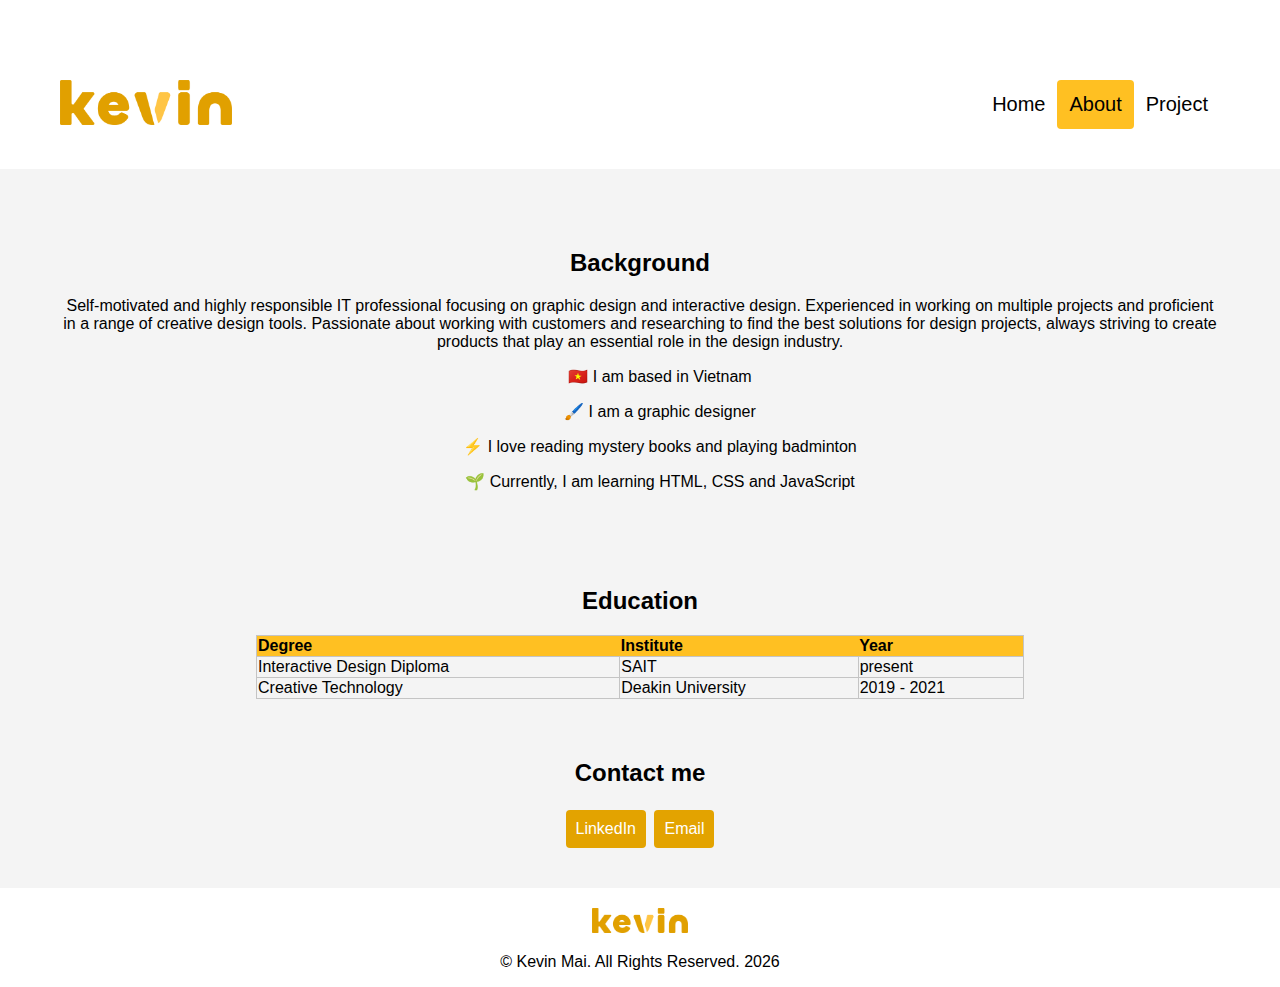
<file: about/index.html>
<!DOCTYPE html>
<html lang="en">
<head>
    <meta charset="UTF-8">
    <meta name="viewport" content="width=device-width, initial-scale=1.0">
    <title>About Me</title>
    <link rel="stylesheet" href="/css/style.css">
    <script src="/script/main.js" defer></script>
</head>
<body>
    <header>
        <img src="/images/KevinLogo.png" alt="Kevin Personal Logo" style="height: 45px;">
        <div class="headerright">
            <a href="/index.html">Home</a>
            <a class="active" href="/about/index.html">About</a>
            <a href="/projects/index.html">Project</a>
        </div>
    </header>

    <main>

        <!--Background section-->
        <section class="backgroundSection">
            <h2>
                Background
            </h2>
           <p>
            Self-motivated and highly responsible IT professional focusing on graphic design and interactive
            design. Experienced in working on multiple projects and proficient in a range of creative design tools.
            Passionate about working with customers and researching to find the best solutions for design projects,
            always striving to create products that play an essential role in the design industry.
           </p>
           <ol>
                <li>🇻🇳 I am based in Vietnam</li>
                <li>🖌️ I am a graphic designer</li>
                <li>⚡ I love reading mystery books and playing badminton</li>
                <li>🌱 Currently, I am learning HTML, CSS and JavaScript</li>
           </ol>
        </section>

         <!--Education-->
         <section>
            <div class="table">
                <h2 style="text-align: center;">Education</h2>
            <table id="styleTable">
                <thead>
                    <tr>
                        <th>Degree</th>
                        <th>Institute</th>
                        <th>Year</th>
                    </tr>
                </thead>  
                <tbody>
                    <tr>
                        <td>Interactive Design Diploma</td>
                        <td>SAIT</td>
                        <td>present</td>
                    </tr>
                    <tr>
                        <td>Creative Technology</td>
                        <td>Deakin University</td>
                        <td>2019 - 2021</td>
                    </tr>
                </tbody>
            </table>
            </div>
        </section>
        
        <!--Contact me-->

        <section class="contactSection">
            <h2>Contact me</h2>
            <a href="https://www.linkedin.com/in/quoc-thinh-mai-507178160/" class="button">LinkedIn</a>
            <button onclick="emailBtn()" class="button">Email</button>
            <p id="btn-alert"></p>
        </section>

    </main>

    <footer class="footer">
        <img src="/images/KevinLogo.png" alt="Kevin Personal Logo" style="height: 25px;">
        <p>© Kevin Mai. All Rights Reserved. <span id="footerYear"></span></p>
    </footer>
</body>
</html>
</file>
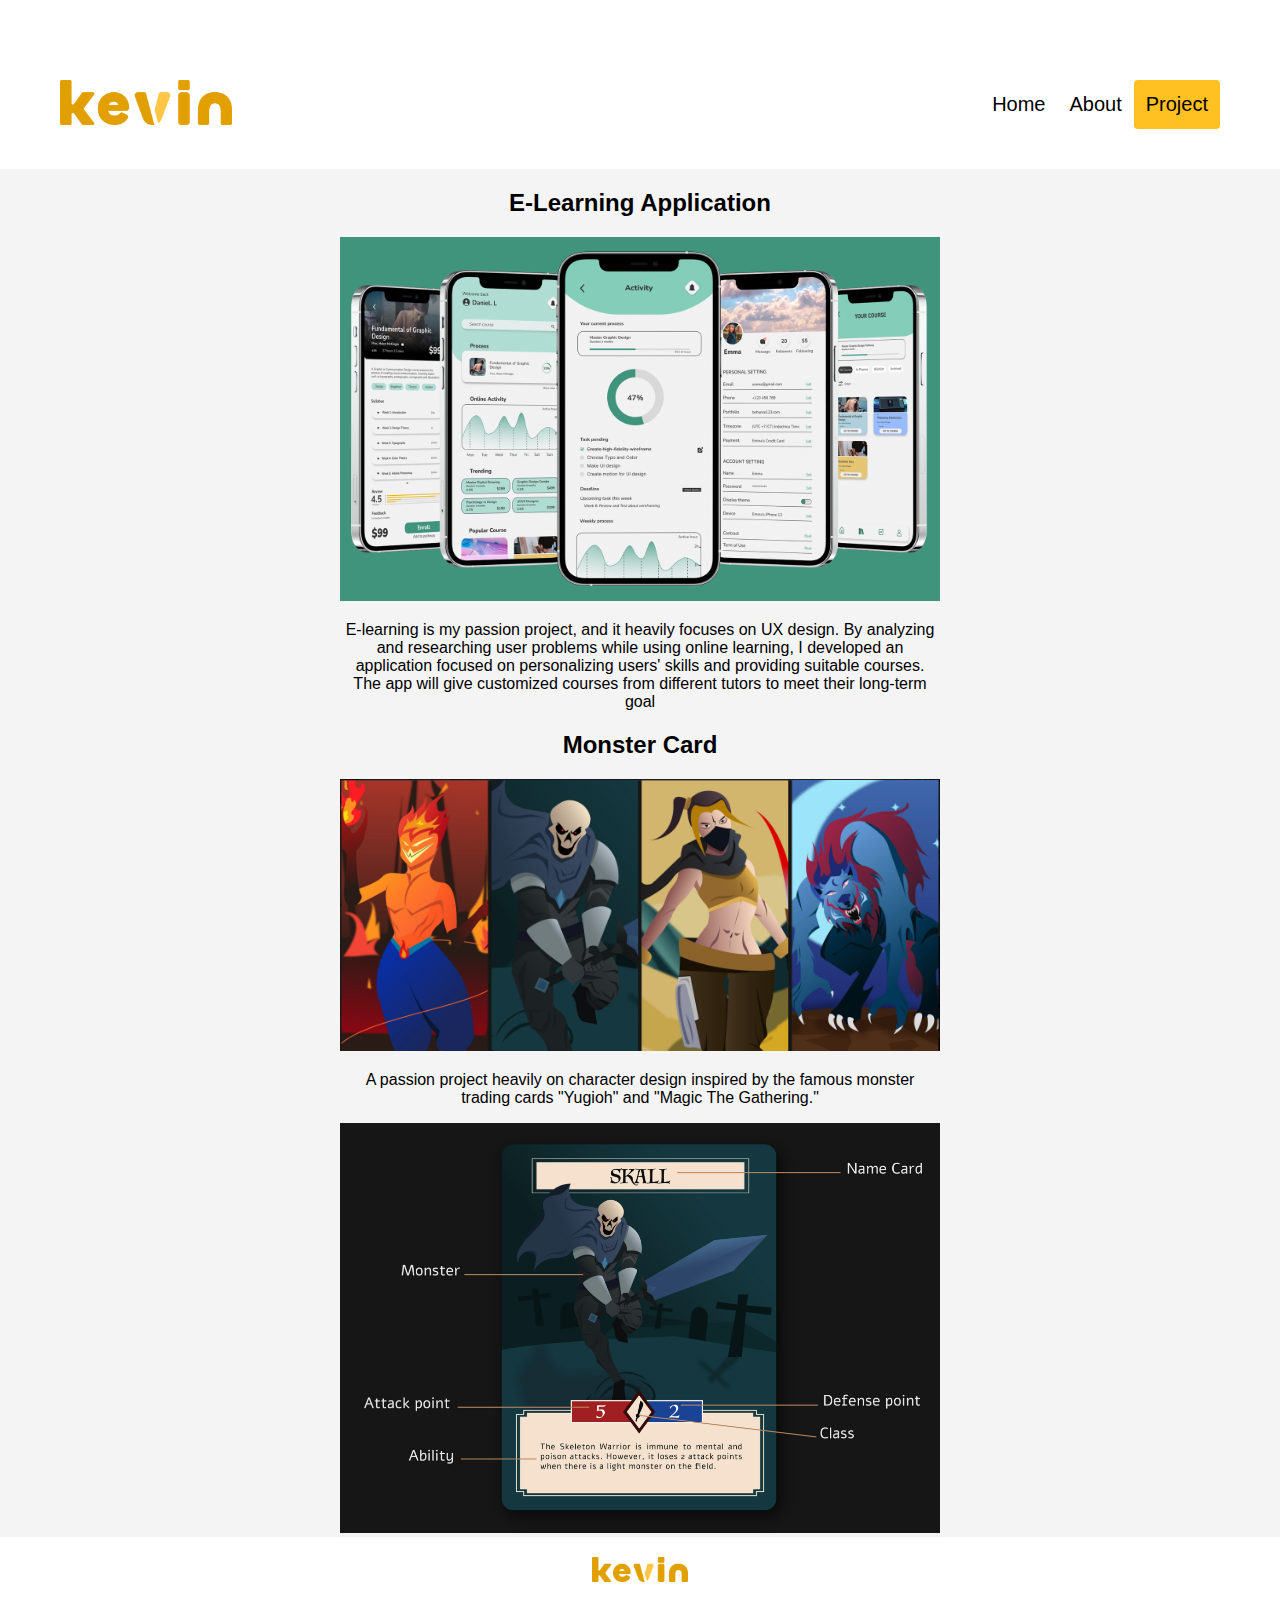
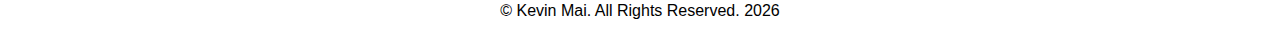
<file: projects/index.html>
<!DOCTYPE html>
<html lang="en">
<head>
    <meta charset="UTF-8">
    <meta name="viewport" content="width=device-width, initial-scale=1.0">
    <title>Projects</title>
    <link rel="stylesheet" href="/css/style.css">
</head>
<body>
    <header>
        <img src="/images/KevinLogo.png" alt="Kevin Personal Logo" style="height: 45px;">
        <div class="headerright">
            <a href="/index.html">Home</a>
            <a href="/about/index.html">About</a>
            <a class="active" href="/projects/index.html">Project</a>
        </div>
    </header>

    <main>
        <!--E-learning Project section-->

        <section class="wrapper">
            <h2>E-Learning Application</h2>
            <div class="wrapperBody">
            <img src="/images/E_learningApp2.png" alt="Mock-up of E-learning App interface.">
            <div class="caption">
                <h2>E-learning Application</h2>
            </div>
            </div>
            <p>E-learning is my passion project, and it heavily focuses on UX design. By analyzing and researching user problems while using online learning, I developed an application focused on personalizing users' skills and providing suitable courses. The app will give customized courses from different tutors to meet their long-term goal  </p>
        </section>

        <!--Monster Card Project section-->

        <section class="wrapper">
            <h2>Monster Card</h2>
            <div class="wrapperBody">
            <img src="/images/Monsters.png" alt="4 Monster Characters Design, a fire monster, skeleton, ninja and a werewolf">
            <div class="caption">
                <h2>4 Monsters</h2>
            </div>
        </section>
        <section class="wrapper">
            <p>A passion project heavily on character design inspired by the famous monster trading cards "Yugioh" and "Magic The Gathering."</p>
        </section>
        <section class="wrapper">
            <div class="wrapperBody">
            <img src="/images/CardAnatomy.png" alt="Monster card anatomy with name, design, points, class and ability">
            <div class="caption">
                <h2>Card Anatomy</h2>
            </div>
            </div>
        </section>
    </main>

    <footer class="footer">
        <img src="/images/KevinLogo.png" alt="Kevin Personal Logo" style="height: 25px;">
        <p>© Kevin Mai. All Rights Reserved. <span id="footerYear"></span></p>
    </footer>
    <script src="/script/main.js"></script>
</body>
</html>
</file>
<file: css/style.css>
@import url('https://fonts.googleapis.com/css2?family=Dosis:wght@200..800&family=Merriweather+Sans:ital,wght@0,300..800;1,300..800&family=Varela+Round&display=swap');

body { 
    font-family: Arial, Helvetica, sans-serif;
    background-color: #f4f4f4;
    min-height: 100vh;
    display: flex;
    flex-direction: column;
    margin: auto;
    width: 100%;
}
h1 {
    font-family: "Merriweather Sans", sans-serif;
}

/* Navigation Section */
header {
    overflow: hidden;
    background-color: white;
    padding: 80px 60px 40px;
}
header a {
    float: left;
    color: black;
    text-align: center;
    padding: 12px;
    text-decoration: none;
    font-size: 20px; 
    line-height: 25px;
    border-radius: 4px;
}
.active {
    background-color: #ffc022;
}
header a:hover {
    background-color: #e4e3e3;
    color: black;
}
.headerright{
    float: right;
}

/* Background section */
.backgroundSection{
    text-align: center;
    padding: 60px;
}
.backgroundSection li{
    list-style-type: none;
}

/* Homepage Hero Section */

.herosection {
    padding: 60px 0 30px 0 ;
    display: flex;
    width: 60%;
    position: relative;
    justify-content: center;
    align-items: center;
    margin: auto;
}
.columnleft {
    width: 80%;
    flex: 80%;
    padding: 0 30px 0 0;
}
.columnright {
    width: 20%;
    flex: 20%;
}
.herosection::after {
    clear: both;
    content: "";
    display: table;
}
.button{
    text-decoration: none;
    background-color: #ffc022;
    padding: 10px;
    color: rgb(26, 26, 26);
    font-size: large;
    border-radius: 6px;
}

/* Table section */
.table{
    padding-bottom: 20px;
}
#styleTable {
    border: 1px solid darkgray;
    border-collapse: collapse;
    width: 60%;
    position: relative;
    justify-content: center;
    align-items: center;
    margin: auto;
}
#styleTable thead {
    background-color: #ffc022;
    text-align: left;
    border: 1px solid rgb(196, 196, 196);
}
#styleTable td {
    border: 1px solid rgb(196, 196, 196);
}
#table tbody tr {
    text-align: left;
    border: 1px solid rgb(196, 196, 196);
}

/* Contact me button */
.contactSection{
    text-align: center;
    padding: 20px;
}
.button{
    background-color: #e3a300;
    border: none;
    color: rgb(255, 255, 255);
    padding: 10px;
    text-align: center;
    text-decoration: none;
    display: inline-block;
    font-size: 16px;
    margin: 4px 2px;
    border-radius: 4px;
}

/* Projects Images section */

.wrapper {
    text-align: center;
    position: relative;
    justify-content: center;
    align-items: center;
    width: 600px;
    margin: auto;
}

.wrapperBody {
    position: relative;
    overflow: hidden;
}
.herosection::after {
    clear: both;
    content: "";
    display: table;
}

/* Image with caption */
.wrapper img{
    object-fit: cover; /* Prevent image stretching */
    width: 100%;
    height: 100%;
}
.caption {
    display: flex;
    position: absolute;
    color: rgb(255, 255, 255);
    width: 100%;
    height: 100%;
    top: 0;
    left: 0;
    flex-direction: column;
    justify-content: center;
    text-align: center;
    background-color: rgba(0,0,0,0.5);
    transform: translateY(100%);
    transition: transform 0.3s;
}
.wrapperBody:hover .caption{
    transform: translateY(0%);  /* Hover caption */
}

/* Footer */
.footer {
    width: 100%;
    padding: 20px 0 0 0 ;
    text-align: center;
    background-color: white;
    margin-top: auto;
}

/* Responsive Design*/

@media screen and (max-width: 768px) {
    .herosection{
        text-align: center;
        flex-wrap: wrap-reverse;
    }
    .wrapper{
        width: 100%;
        margin: auto;
    }
    .headerright{
        text-align: center;
        justify-content: center;
        position: relative;
    }
    .header a {
        position: relative;
        justify-content: center;
    }
}

/* Loop */
.loop {
    justify-content: center;
    display: flex;
    flex-wrap: wrap;
    margin: auto;
}
ol li {
    margin: 1em;
}
</file>
